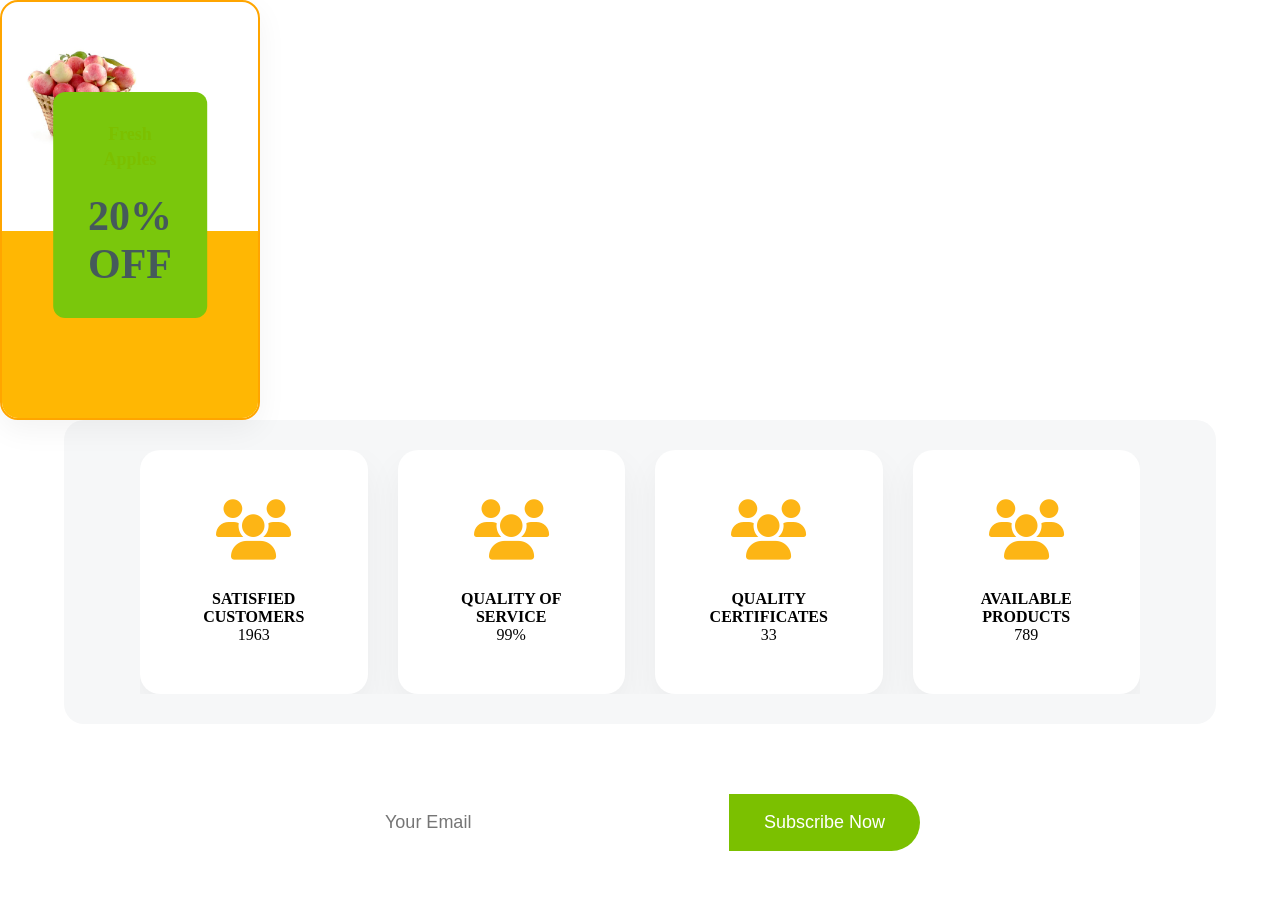
<file: responsiveLandingPage/basim.html>
<!DOCTYPE html>
<html lang="en">

<head>
  <meta charset="UTF-8">
  <meta name="viewport" content="width=device-width, initial-scale=1.0">
  <title>Document</title>
  <link rel="stylesheet" href="https://cdnjs.cloudflare.com/ajax/libs/font-awesome/6.5.1/css/all.min.css">

  <style>
    * {
      margin: 0;
      padding: 0;
      box-sizing: border-box;
    }

    .feature-card {
      width: 320px;
      height: 420px;
      border-radius: 20px;
      border: 2px solid orange;
      position: relative;
      overflow: hidden;
      background: #fff;
    }

    /* IMAGE AREA */
    .img-box {
      height: 50%;
      background: white;
      display: flex;
      align-items: center;
      justify-content: center;
      z-index: 1;
      position: relative;
    }

    .img-box img {
      width: 80%;
    }

    /* ORANGE BACKGROUND */
    .orange-box {
      position: absolute;
      bottom: 0;
      left: 0;
      width: 100%;
      height: 45%;
      background: #ffb703;
    }

    /* GREEN OFFER BOX */
    .offer-box {
      position: absolute;
      bottom: 100px;
      left: 50%;
      transform: translateX(-50%);
      background: #7ac70c;
      padding: 30px 30px;
      border-radius: 12px;
      text-align: center;
      z-index: 2;
      width: 60%;

    }

    .offer-box h3 {
      margin: 0;
      color: white;
    }

    .offer-box p {
      margin: 5px 0 0;
      font-size: 24px;
      font-weight: bold;
      color: #2f4f2f;
    }

    /* .main-feature{
  display: flex;
  gap: 30px;
} */

    /* CARD */
    .feature-card1 {
      width: 300px;
      padding: 30px;
      background: #f6f7f8;
      border-radius: 20px;

      /* IMPORTANT */
      position: relative;
      display: flex;
      align-items: center;
      gap: 25px;
    }

    /* IMAGE */
    .img-box {
      width: 120px;
      height: 120px;
      border-radius: 50%;
      overflow: hidden;
      flex-shrink: 0;
    }

    .img-box img {
      width: 100%;
      height: 100%;
      object-fit: cover;
    }

    /* TEXT */
    .content h3 {
      font-size: 22px;
      margin-bottom: 8px;
    }

    .stars {
      color: #7fb401;
      font-size: 18px;
      margin-bottom: 10px;
    }

    .price {
      font-size: 26px;
      font-weight: bold;
      margin-bottom: 15px;
    }

    /* BUTTON */
    .cart-btn {
      padding: 10px 36px;
      border-radius: 30px;
      background: transparent;
      border: 1px solid orange;
      color: #7fb401;
      font-size: 16px;
      cursor: pointer;

    }

    .stars {
      font-size: 20px;
      color: #7fb401;
      background-color: #f6f7f8;
    }

    .stars .last-star {
      color: #45595B;
    }

    .features-section1 {
      background: #f2f4f5;
      /* grey ish background */
      padding: 60px;
      display: flex;
      gap: 30px;
      justify-content: center;
    }

    .feature-card {
      background: #ffffff;
      width: 260px;
      padding: 40px 20px;
      border-radius: 18px;
      text-align: center;
      box-shadow: 0 10px 30px rgba(0, 0, 0, 0.05);
    }

    .feature-card .icon {
      font-size: 50px;
      color: orange;
      margin-bottom: 20px;
    }

    .feature-card h3 {
      color: #7cc000;
      /* green text */
      font-size: 18px;
      line-height: 1.4;
      margin-bottom: 20px;
    }

    .feature-card p {
      font-size: 42px;
      font-weight: 700;
      color: #45595B;

    }

    .stats-section1 {
      background: #f6f7f8;
      padding: 30px 0;
      border-radius: 20px;
      width: 90%;
      display: flex;
      margin: 0 auto;
      align-items: center;
    }

    .stats-wrapper {
      max-width: 1000px;
      margin: auto;
      display: flex;
      gap: 30px;
      justify-content: center;
      overflow: hidden;

    }

    .stat-card {
      background: #fff;
      width: 260px;
      padding: 50px 20px;
      border-radius: 20px;
      text-align: center;
      box-shadow: 0 15px 35px rgba(0, 0, 0, 0.05);
    }

    .stat-icon {
      margin-bottom: 30px;
    }

    .stat-icon img {
      width: 60px;
    }

    .stat-card h1 {
      font-size: 20px;
      line-height: 1.4;
      letter-spacing: 1px;
      color: #7fc400;
      font-weight: 500;
      margin-bottom: 30px;
    }

    .stat-card h1 {
      font-size: 48px;
      font-weight: 700;
      color: #45595B;
    }

    .stat-icon i {
      font-size: 60px;
      color: #FDB515;
    }

    .subscribe-box {
      width: 600px;
      margin: 50px auto;
      /* background: #506666;  */
      padding: 20px;
      border-radius: 50px;
      display: flex;
    }

    .subscribe-box input {
      flex: 1;
      padding: 18px 25px;
      border: none;
      outline: none;
      border-radius: 50px 0 0 50px;
      font-size: 18px;
    }

    .subscribe-box button {
      padding: 18px 35px;
      border: none;
      border-radius: 0 50px 50px 0;
      background: #7BC000;
      /* green color */
      color: #fff;
      font-size: 18px;
      cursor: pointer;
      transition: 0.3s;
    }

    .subscribe-box button:hover {
      background: #ffb703;
    }
  </style>
</head>

<body>
  <div class="feature-card">

    <div class="img-box">
      <img src="/responsiveLandingPage/img/featur-1.jpg" alt="Fresh Apples">
    </div>

    <div class="orange-box"></div>

    <div class="offer-box">
      <h3>Fresh Apples</h3>
      <p>20% OFF</p>
    </div>

  </div>
  <section class="stats-section1">
    <div class="stats-wrapper">

      <div class="stat-card">
        <div class="stat-icon">
          <i class="fa-solid fa-users"></i>

        </div>
        <h4>SATISFIED<br>CUSTOMERS</h4>
        <span>1963</span>
      </div>

      <div class="stat-card">
        <div class="stat-icon">
          <i class="fa-solid fa-users"></i>

        </div>
        <h4>QUALITY OF<br>SERVICE</h4>
        <span>99%</span>
      </div>

      <div class="stat-card">
        <div class="stat-icon">
          <i class="fa-solid fa-users"></i>

        </div>
        <h4>QUALITY<br>CERTIFICATES</h4>
        <span>33</span>
      </div>

      <div class="stat-card">
        <div class="stat-icon">
          <i class="fa-solid fa-users"></i>

        </div>
        <h4>AVAILABLE<br>PRODUCTS</h4>
        <span>789</span>
      </div>

    </div>
  </section>
  <div class="subscribe-box">
    <input type="email" placeholder="Your Email">
    <button>Subscribe Now</button>
  </div>
  
</body>

</html>
</file>
